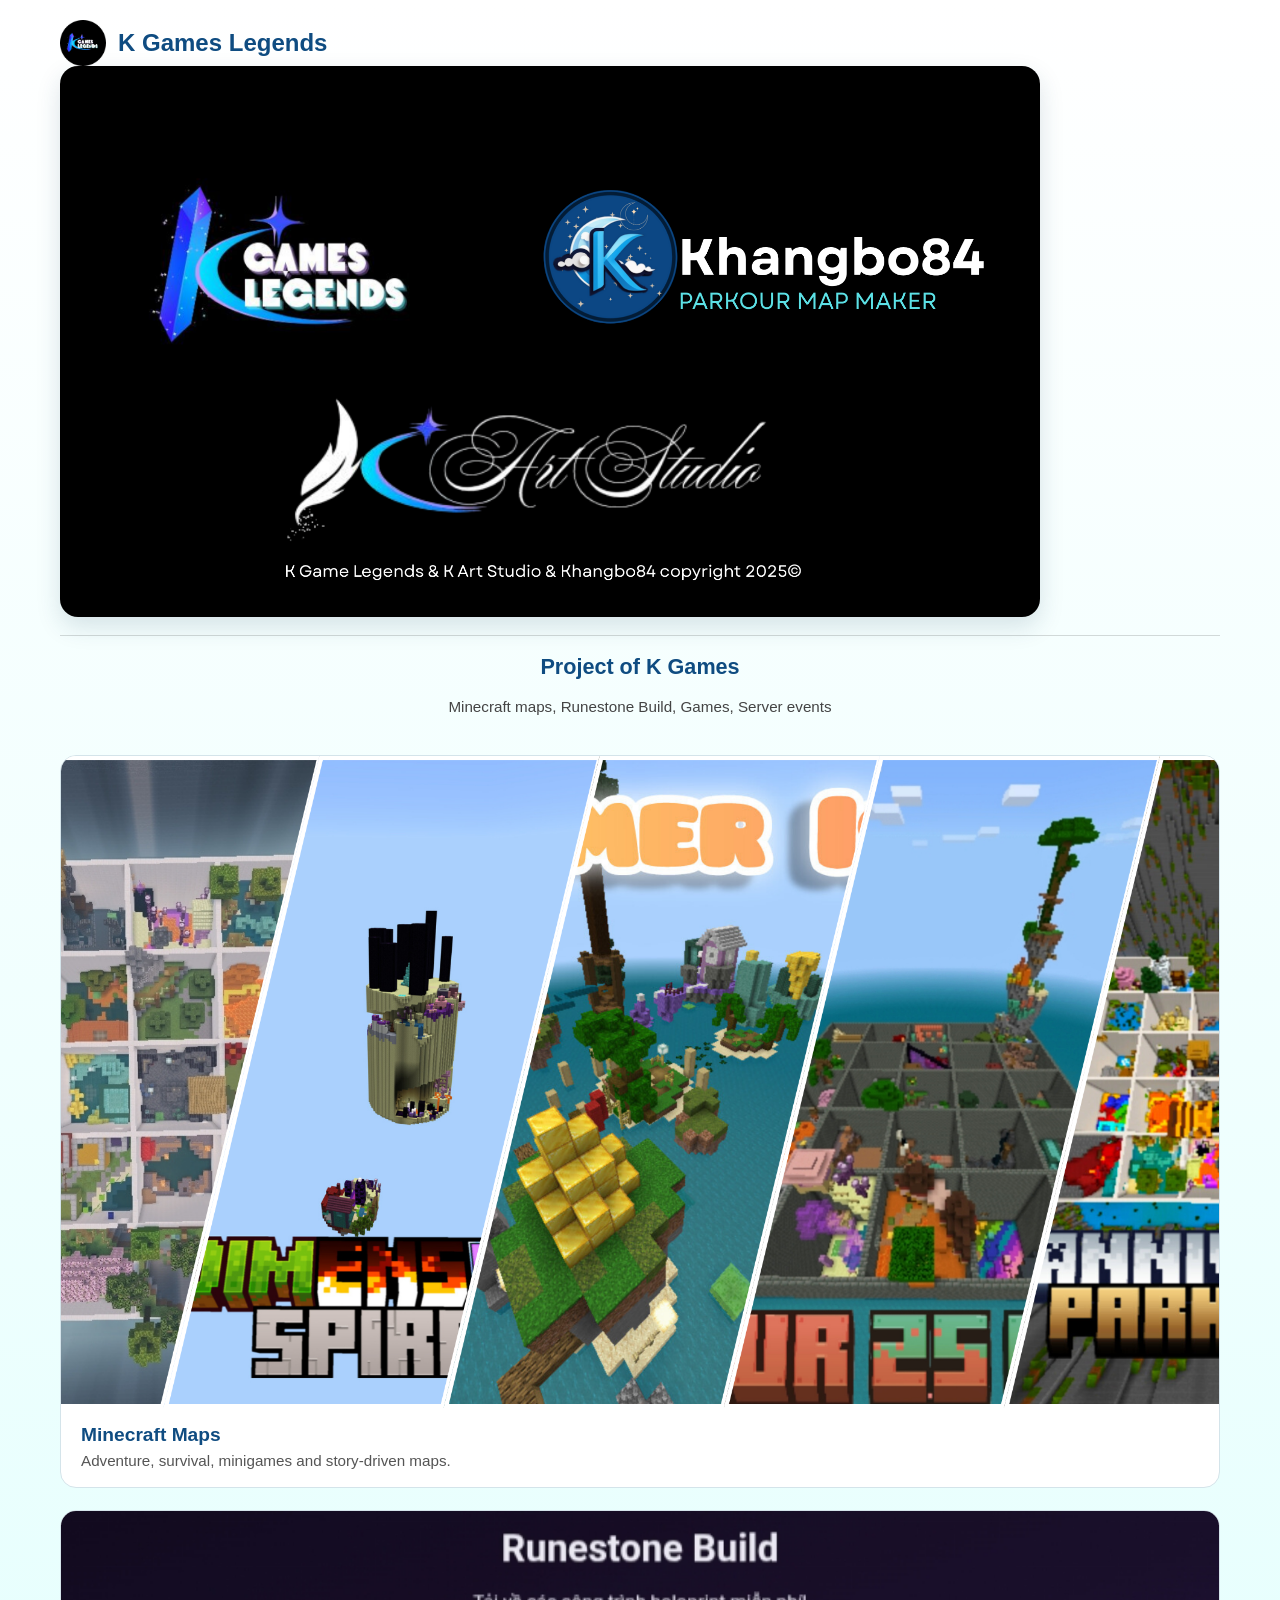
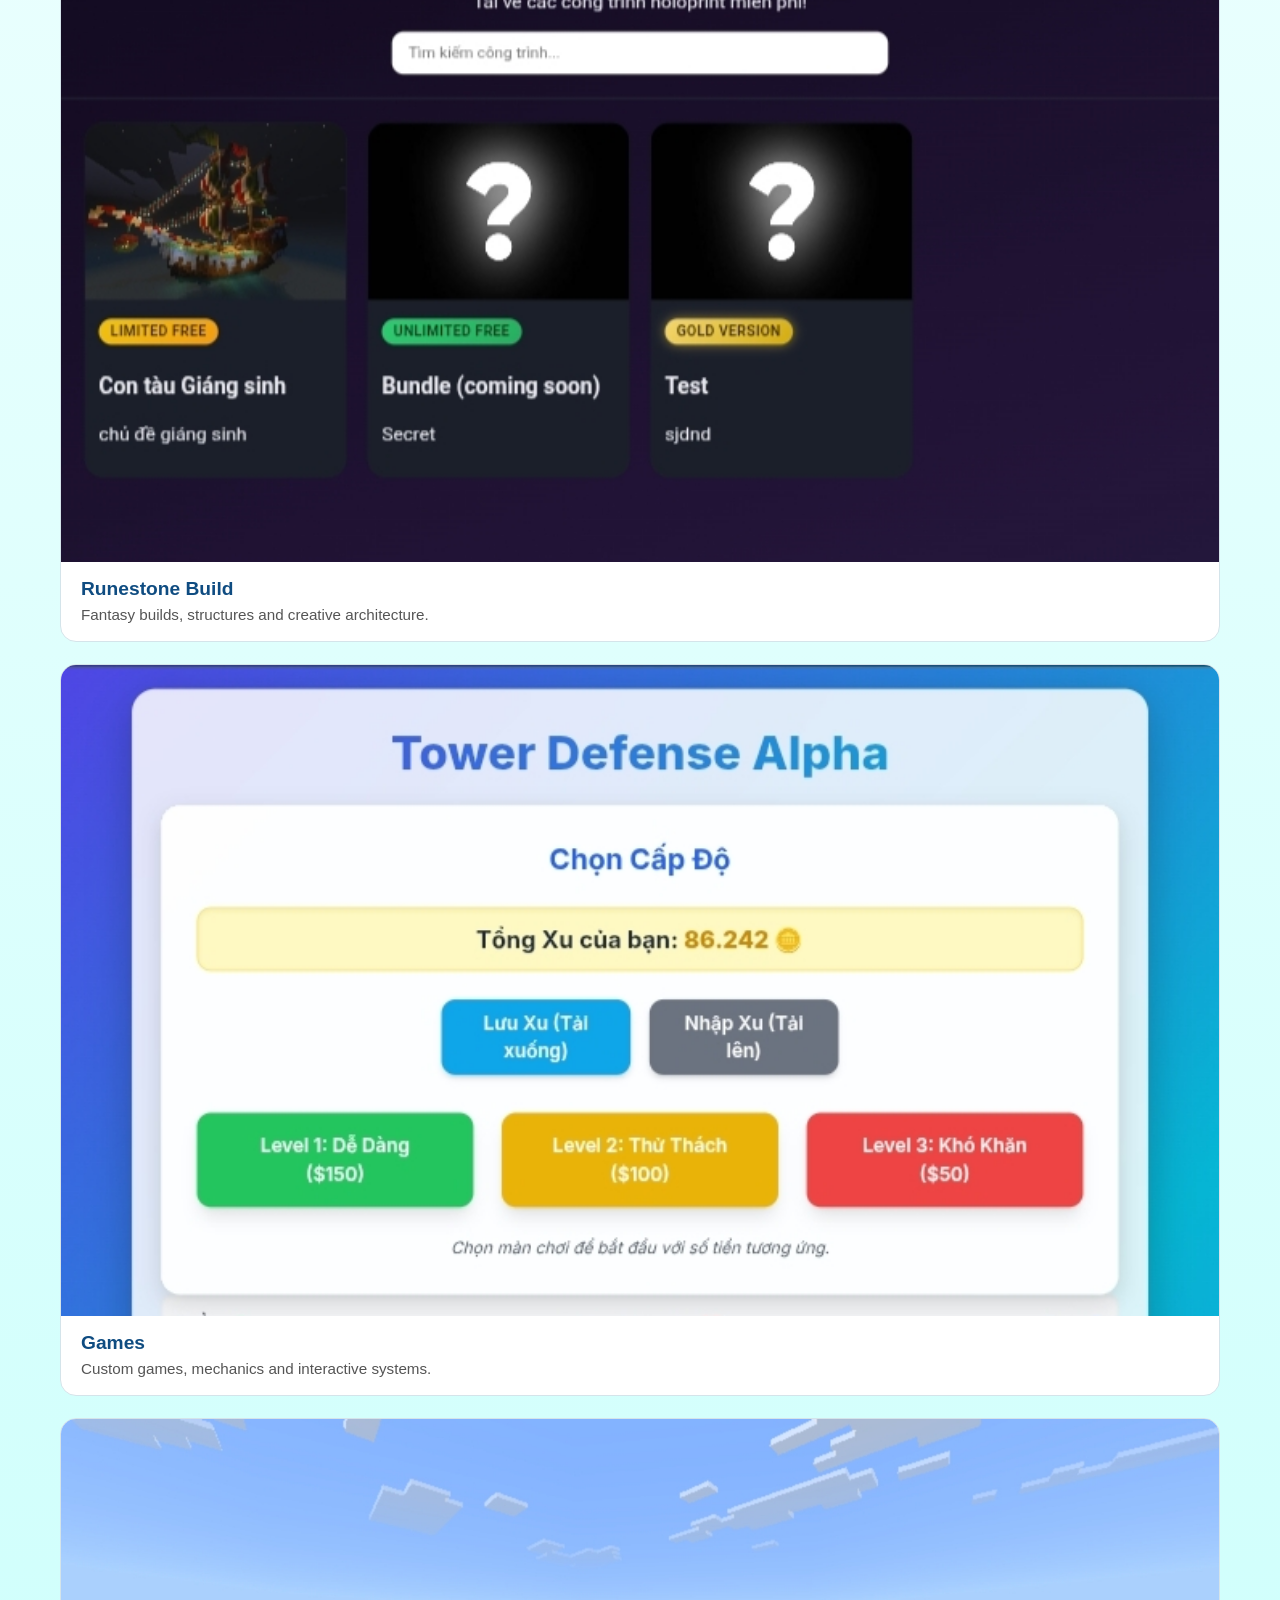
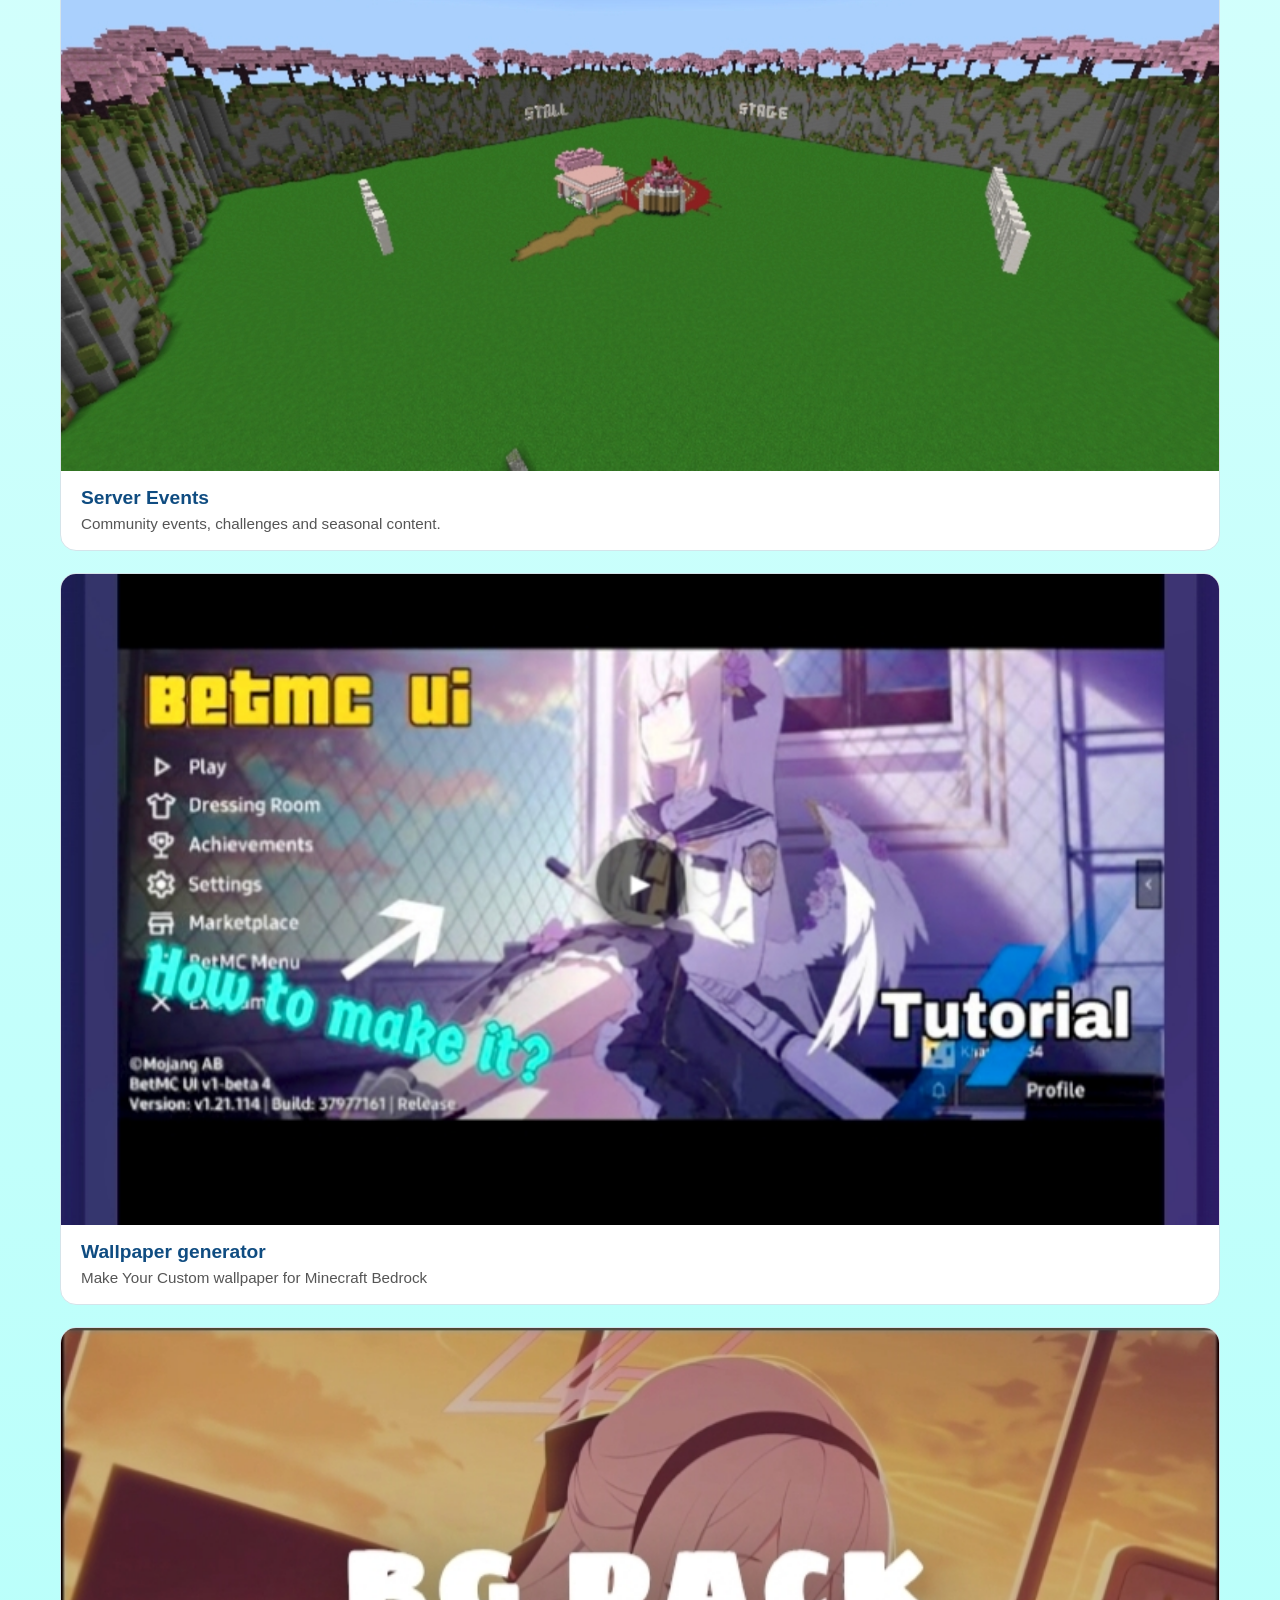
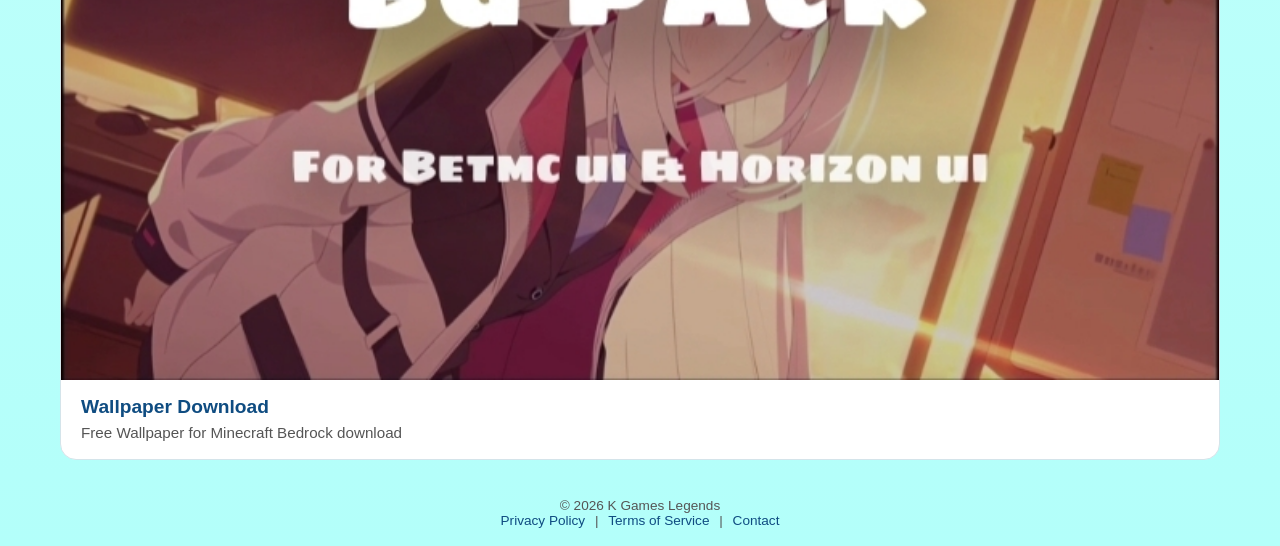
<file: index.html>
<!DOCTYPE html>
<html lang="vi">
<head>
    <meta charset="UTF-8" />
    <meta name="viewport" content="width=device-width, initial-scale=1.0"/>
    <title>K Games Legends</title>
    <link rel="stylesheet" href="css/menu.css">
    <meta property="og:title" content="K Games Legends">
<meta property="og:description" content="K Games Legends Website,Project,Maps,Addon,Build,...">
<meta property="og:image" content="https://khangbo84.github.io/main/banner.png">
<meta property="og:image:width" content="1920">
<meta property="og:image:height" content="1080">
<meta name="twitter:card" content="summary_large_image">
<meta property="og:type" content="website">
<meta property="og:url" content="https://khangbo84.github.io/main/">
</head>

<body>

    <!-- ===== HEADER ===== -->
    <header>
        <div class="header-top">
            <div class="logo-btn" onclick="refreshPage()">
                <img src="asset/logo.png" alt="Logo">
                <h1>K Games Legends</h1>
            </div>
        </div>

        <img src="banner.png" alt="K Games Legends banner" class="banner-main">

        <hr>

        <div class="project-title">
            <h2>Project of K Games</h2>
            <p>Minecraft maps, Runestone Build, Games, Server events</p>
        </div>
    </header>

    <!-- ===== MAIN ===== -->
    <main>
        <div class="card-list">

            <div class="card" onclick="goToPage('maps')">
                <div class="card-image">
                    <img src="banner/main/maps.png" alt="Minecraft Maps">
                </div>
                <div class="card-content">
                    <h3>Minecraft Maps</h3>
                    <p>Adventure, survival, minigames and story-driven maps.</p>
                </div>
            </div>

            <div class="card" onclick="goToPage('runestone')">
                <div class="card-image">
                    <img src="banner/main/runestone.jpg" alt="Runestone Build">
                </div>
                <div class="card-content">
                    <h3>Runestone Build</h3>
                    <p>Fantasy builds, structures and creative architecture.</p>
                </div>
            </div>

            <div class="card" onclick="goToPage('games')">
                <div class="card-image">
                    <img src="banner/main/games.jpg" alt="Games">
                </div>
                <div class="card-content">
                    <h3>Games</h3>
                    <p>Custom games, mechanics and interactive systems.</p>
                </div>
            </div>

            <div class="card" onclick="goToPage('events')">
                <div class="card-image">
                    <img src="banner/main/server.jpg" alt="Server Events">
                </div>
                <div class="card-content">
                    <h3>Server Events</h3>
                    <p>Community events, challenges and seasonal content.</p>
                </div>
            </div>
            <div class="card" onclick="goToPage('betmc')">
                <div class="card-image">
                    <img src="banner/main/betmc.jpg" alt="wallpaper generator">
                </div>
                <div class="card-content">
                    <h3>Wallpaper generator</h3>
                    <p>Make Your Custom wallpaper for Minecraft Bedrock</p>
                </div>
            </div>
                        <div class="card" onclick="goToPage('wallpaper')">
                <div class="card-image">
                    <img src="banner/main/bg_pack.png" alt="wallpaper download">
                </div>
                <div class="card-content">
                    <h3>Wallpaper Download</h3>
                    <p>Free Wallpaper for Minecraft Bedrock download</p>
                </div>
                        </div>
        </div>
    </main>

    <!-- ===== FOOTER ===== -->
    <footer>
        © 2026 K Games Legends  
        <br>
        <a href="#">Privacy Policy</a> |
        <a href="#">Terms of Service</a> |
        <a href="#">Contact</a>
    </footer>

    <script src="js/menu.js"></script>

</body>
</html>
</file>
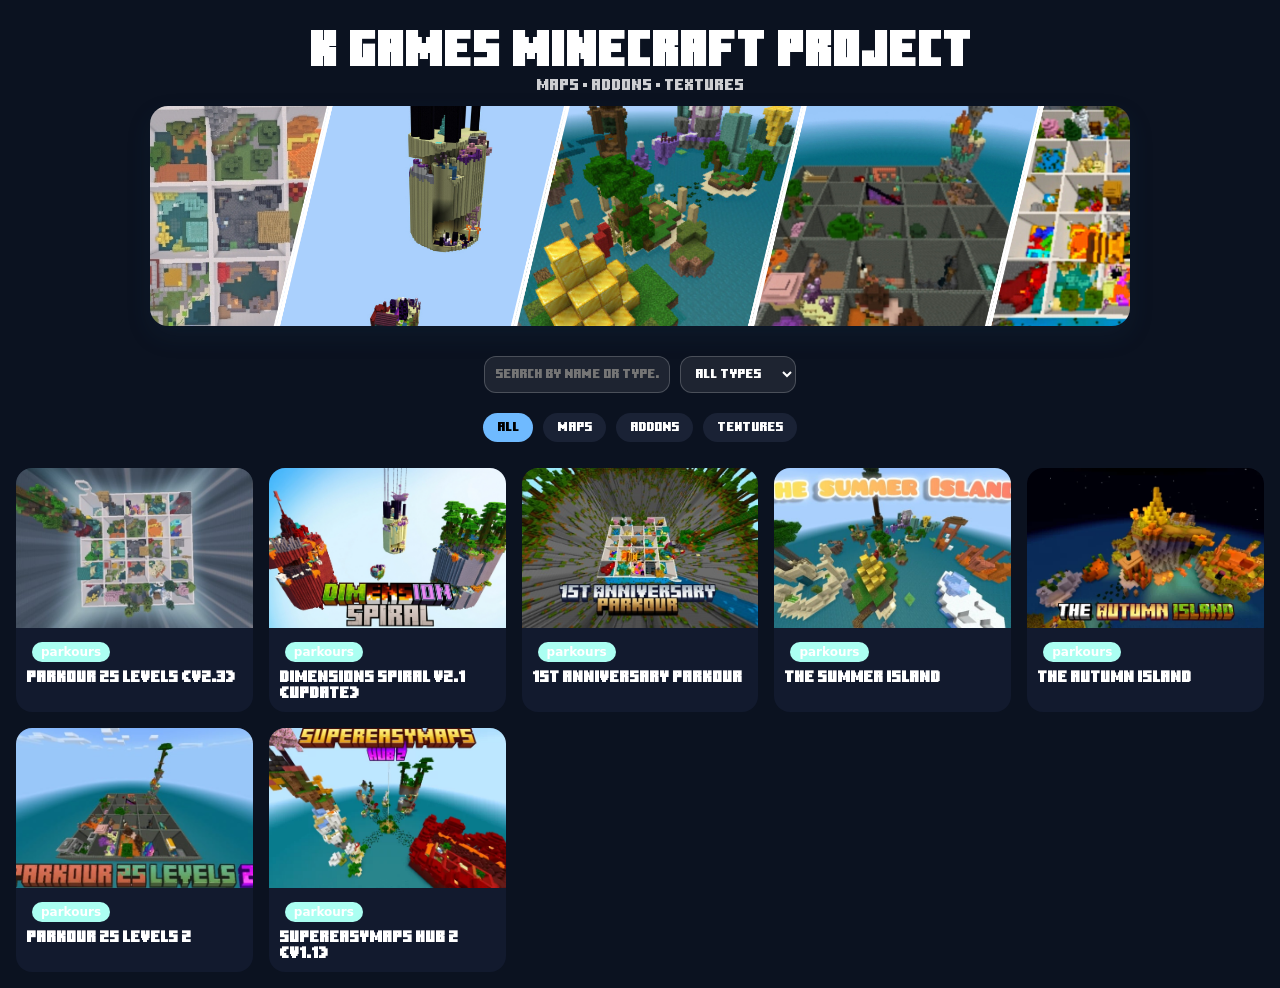
<file: html/map.html>
<!DOCTYPE html>
<html lang="en">
<head>
  <meta charset="UTF-8">
  <meta name="viewport" content="width=device-width, initial-scale=1.0">
  <title>K Games Minecraft Project</title>
  <link rel="stylesheet" href="../css/map.css">
</head>

<body>

<!-- ===== HEADER ===== -->
<header class="header">
  <div class="header-text">
    <h1>K Games Minecraft Project</h1>
    <p>Maps • Addons • Textures</p>
  </div>
  <img src="../banner/main/maps.png" alt="Minecraft Maps" class="header-banner">
</header>

<!-- ===== CONTROLS ===== -->
<div class="controls">

  <input id="search" placeholder="Search by name or type...">

  <select id="filter">
    <option value="all">All types</option>
    <option value="parkours">Parkours</option>
    <option value="adventure">Adventure</option>
    <option value="anime">Anime</option>
    <option value="weapon">Weapon</option>
  </select>

</div>

<!-- ===== CATEGORY ===== -->
<div class="category-filter">
  <button data-cat="all" class="active">All</button>
  <button data-cat="map">Maps</button>
  <button data-cat="addon">Addons</button>
  <button data-cat="texture">Textures</button>
</div>

<!-- ===== GRID ===== -->
<div id="grid" class="grid"></div>


<!-- ===== POPUP ===== -->
<div id="popup" class="popup hidden">
  <div class="popup-overlay"></div>

  <div class="popup-box">
    <button class="popup-close">✕</button>

    <img id="popup-cover" class="popup-cover">

    <div class="popup-content">
      <h2 id="popup-title"></h2>
      <p id="popup-desc"></p>

      <div id="popup-video-wrapper" class="popup-video-wrapper hidden"></div>

      <div id="popup-gallery" class="popup-gallery"></div>

      <p id="popup-version"></p>

      <!-- ===== CHANGELOG ===== -->
      <div class="changelog-section">
        <div class="changelog-header">
          <h3>Changelog</h3>

          <select id="popup-changelog-version" class="changelog-version">
            <option value="">Current version</option>
          </select>
        </div>

        <div id="popup-changelog" class="popup-changelog"></div>
      </div>

      <a id="popup-download" class="popup-download" target="_blank">
        Download
      </a>
    </div>
  </div>
</div>


<!-- ===== IMAGE VIEWER ===== -->
<div id="imgViewer" class="img-viewer hidden">
  <div class="img-overlay"></div>
  <img id="imgViewerSrc">
</div>

<script src="../js/map.js"></script>
</body>
</html>
</file>
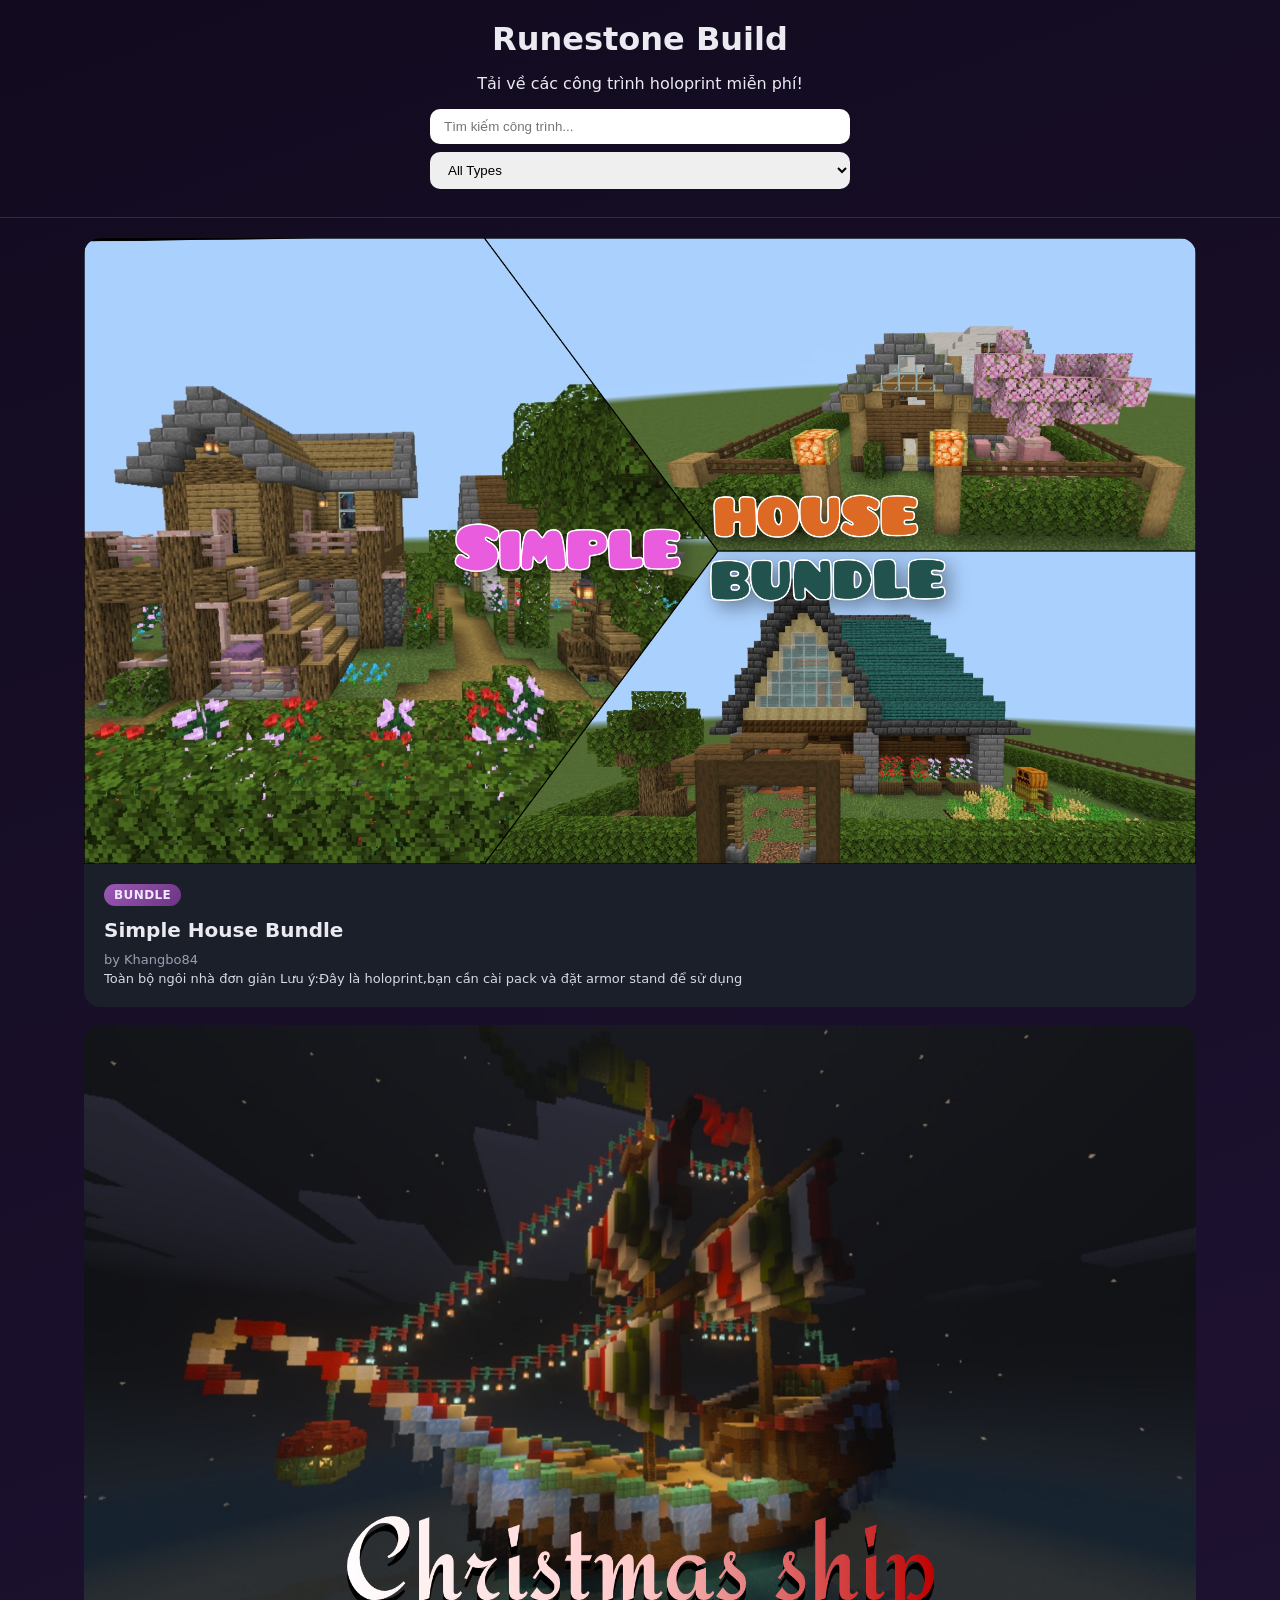
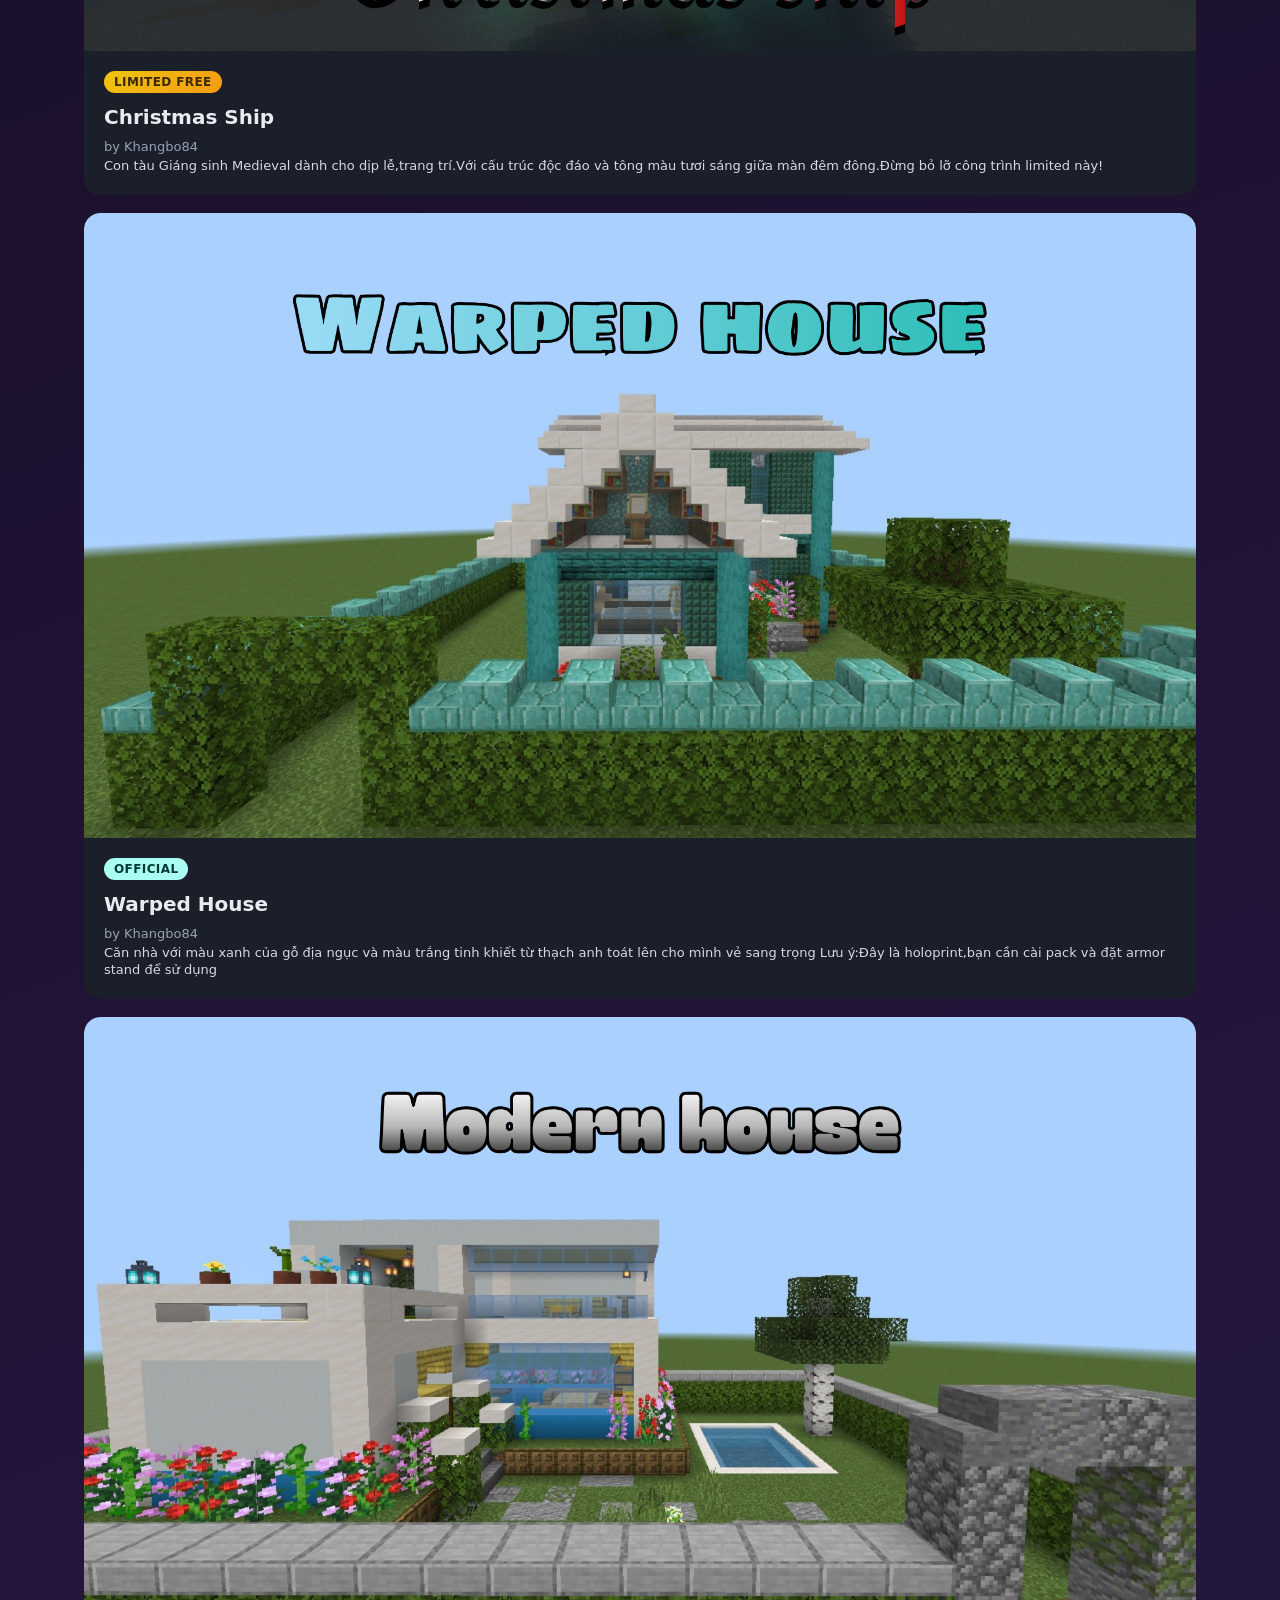
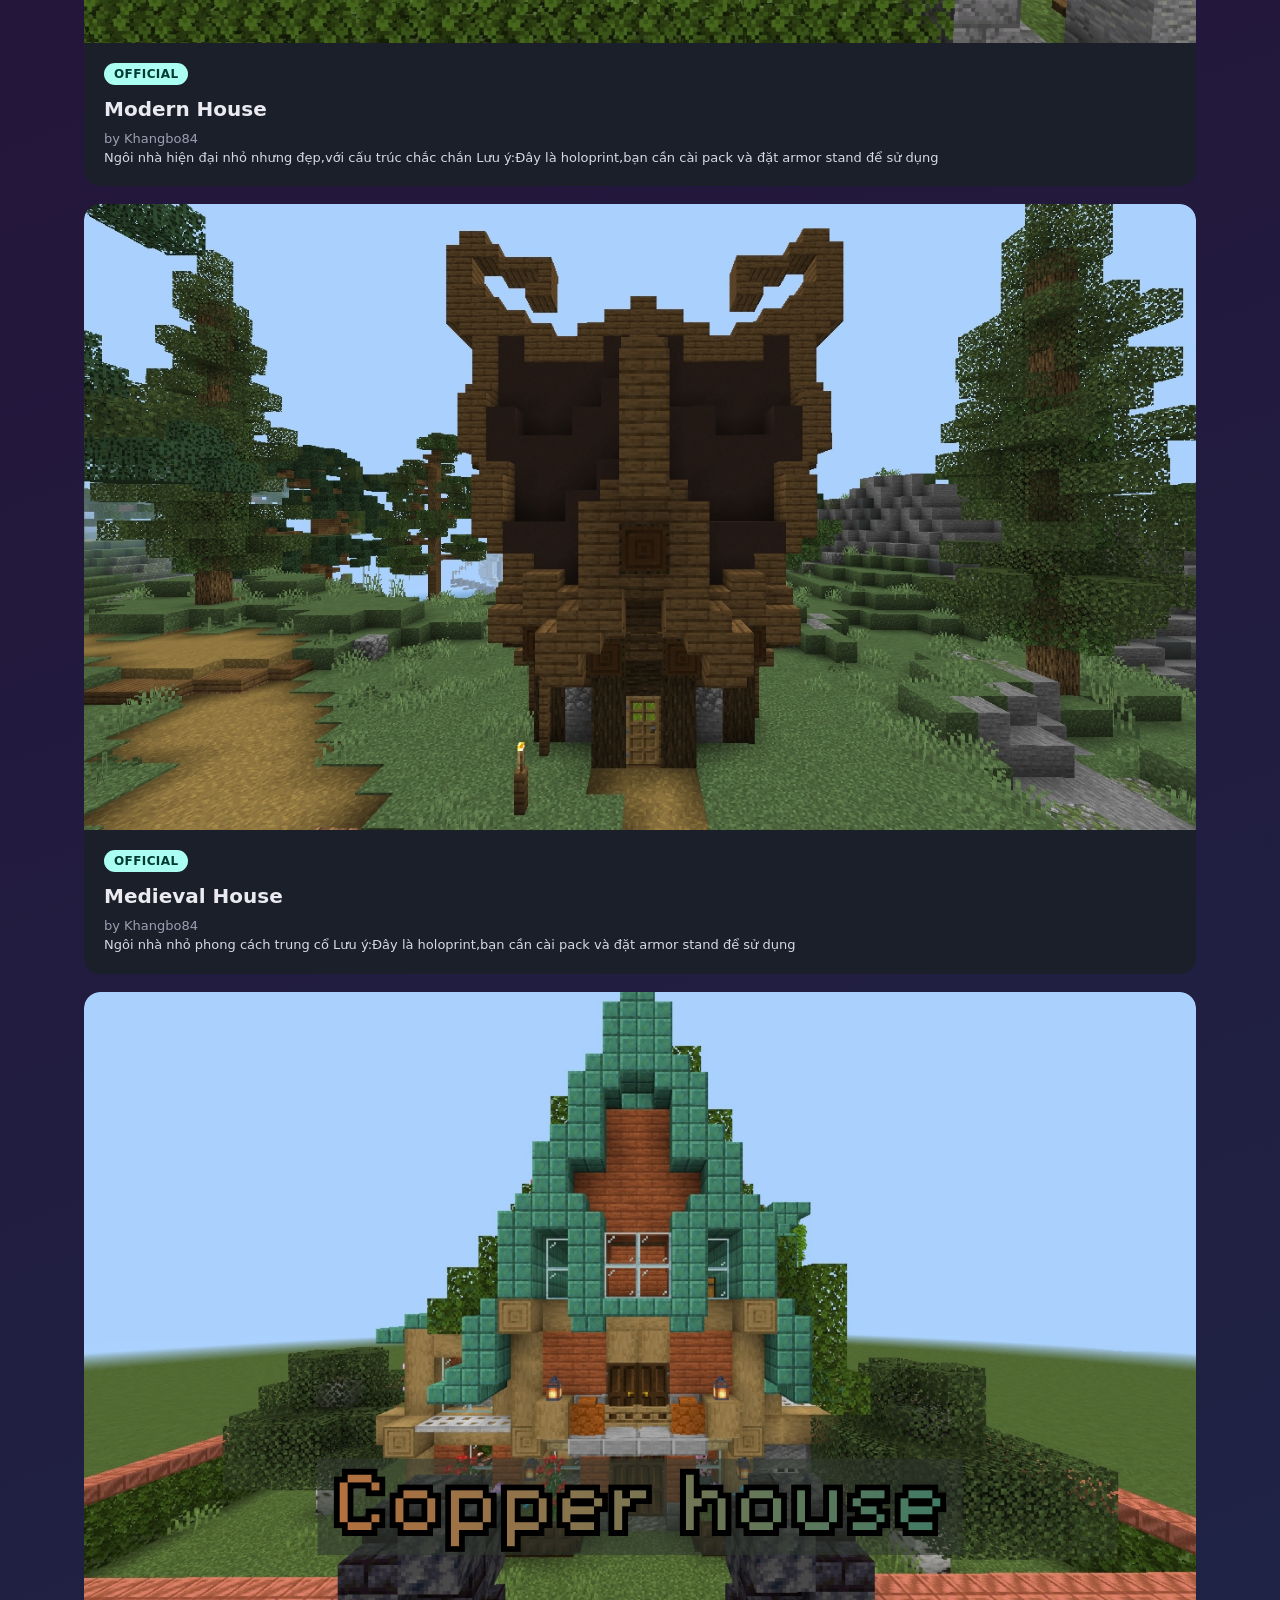
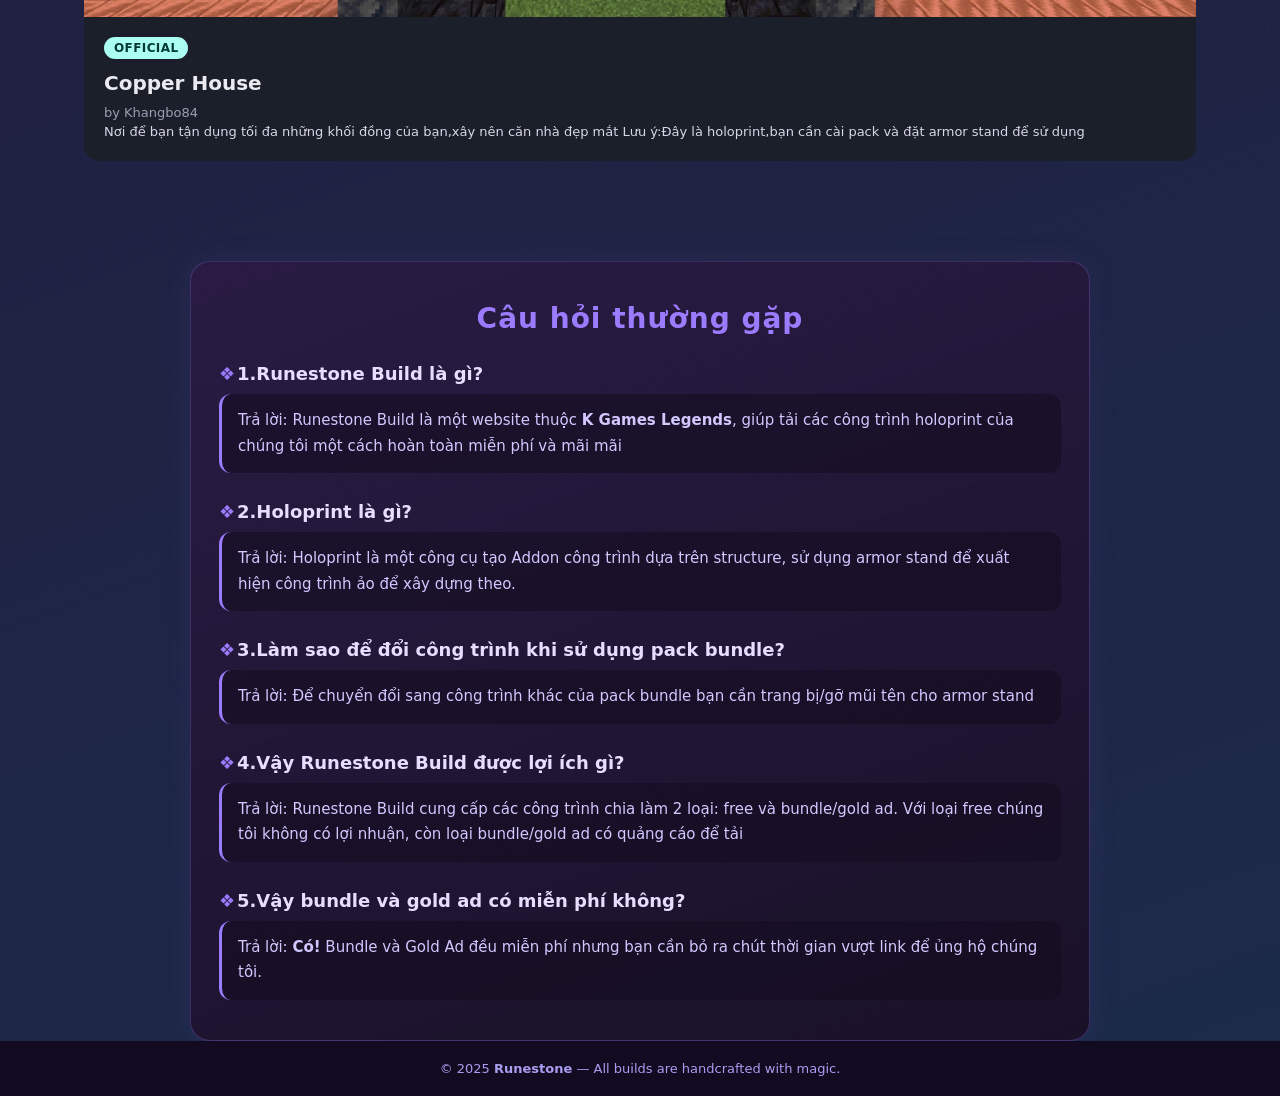
<file: html/runestones.html>
<!DOCTYPE html>
<html lang="vi">
<head>
  <meta charset="UTF-8" />
  <title>Runestone Build</title>
  <meta name="viewport" content="width=device-width, initial-scale=1.0" />
  <link rel="stylesheet" href="../css/runestones.css">
</head>
<body>
<header>
  <h1>Runestone Build</h1>
  <p>Tải về các công trình holoprint miễn phí!</p>
  <input id="search" placeholder="Tìm kiếm công trình...">
  <select id="typeFilter">
    <option value="all">All Types</option>
    <option value="official">Official</option>
    <option value="free">Free</option>
    <option value="bundle">Bundle</option>
    <option value="gold_ad">Gold / Ads</option>
  </select>
</header>

<section class="grid" id="grid"></section>

<!-- Popup overlay -->
<div class="overlay" id="overlay" onclick="closePopup(event)">
  <div class="popup" id="popup" role="dialog" aria-modal="true" aria-labelledby="popupTitle">
    <div class="popup-container">
      <div class="popup-media">
        <!-- main image shown for single items or current item in bundle -->
        <img id="popupImage" alt="Popup image">
        <!-- bundle controls (Prev/Next + index) -->
        <div id="bundleControls" class="bundle-controls" aria-hidden="true"></div>
      </div>

      <div class="popup-content">
        <div class="popup-scroll">
          <h2 id="popupTitle"></h2>
          <p id="popupDesc"></p>

          <!-- thumbnails gallery; runestones.js will populate this -->
          <div id="popupGallery" class="gallery" aria-label="Gallery thumbnails"></div>
        </div>

        <!-- download button for item (or current bundle item) -->
        <a id="popupDownload" class="btn download" target="_blank" rel="noopener">Download</a>

        <!-- close control -->
        <button class="btn close" onclick="closePopup()">Đóng</button>
      </div>
    </div>
  </div>
</div>

<section class="faq-section">
  <h1>Câu hỏi thường gặp</h1>
  <h2>1.Runestone Build là gì?</h2>
  <p>Trả lời: Runestone Build là một website thuộc <strong>K Games Legends</strong>, giúp tải các công trình holoprint của chúng tôi một cách hoàn toàn miễn phí và mãi mãi</p>
  <h2>2.Holoprint là gì?</h2>
  <p>Trả lời: Holoprint là một công cụ tạo Addon công trình dựa trên structure, sử dụng armor stand để xuất hiện công trình ảo để xây dựng theo.</p>
  <h2>3.Làm sao để đổi công trình khi sử dụng pack bundle?</h2>
  <p>Trả lời: Để chuyển đổi sang công trình khác của pack bundle bạn cần trang bị/gỡ mũi tên cho armor stand</p>
  <h2>4.Vậy Runestone Build được lợi ích gì?</h2>
  <p>Trả lời: Runestone Build cung cấp các công trình chia làm 2 loại: free và bundle/gold ad. Với loại free chúng tôi không có lợi nhuận, còn loại bundle/gold ad có quảng cáo để tải</p>
  <h2>5.Vậy bundle và gold ad có miễn phí không?</h2>
  <p>Trả lời: <strong>Có!</strong> Bundle và Gold Ad đều miễn phí nhưng bạn cần bỏ ra chút thời gian vượt link để ủng hộ chúng tôi.</p>
</section>

<footer class="site-footer minimal">
  © 2025 <strong>Runestone</strong> — All builds are handcrafted with magic.
</footer>

<script src="../js/runestones.js"></script>
</body>
</html>
</file>
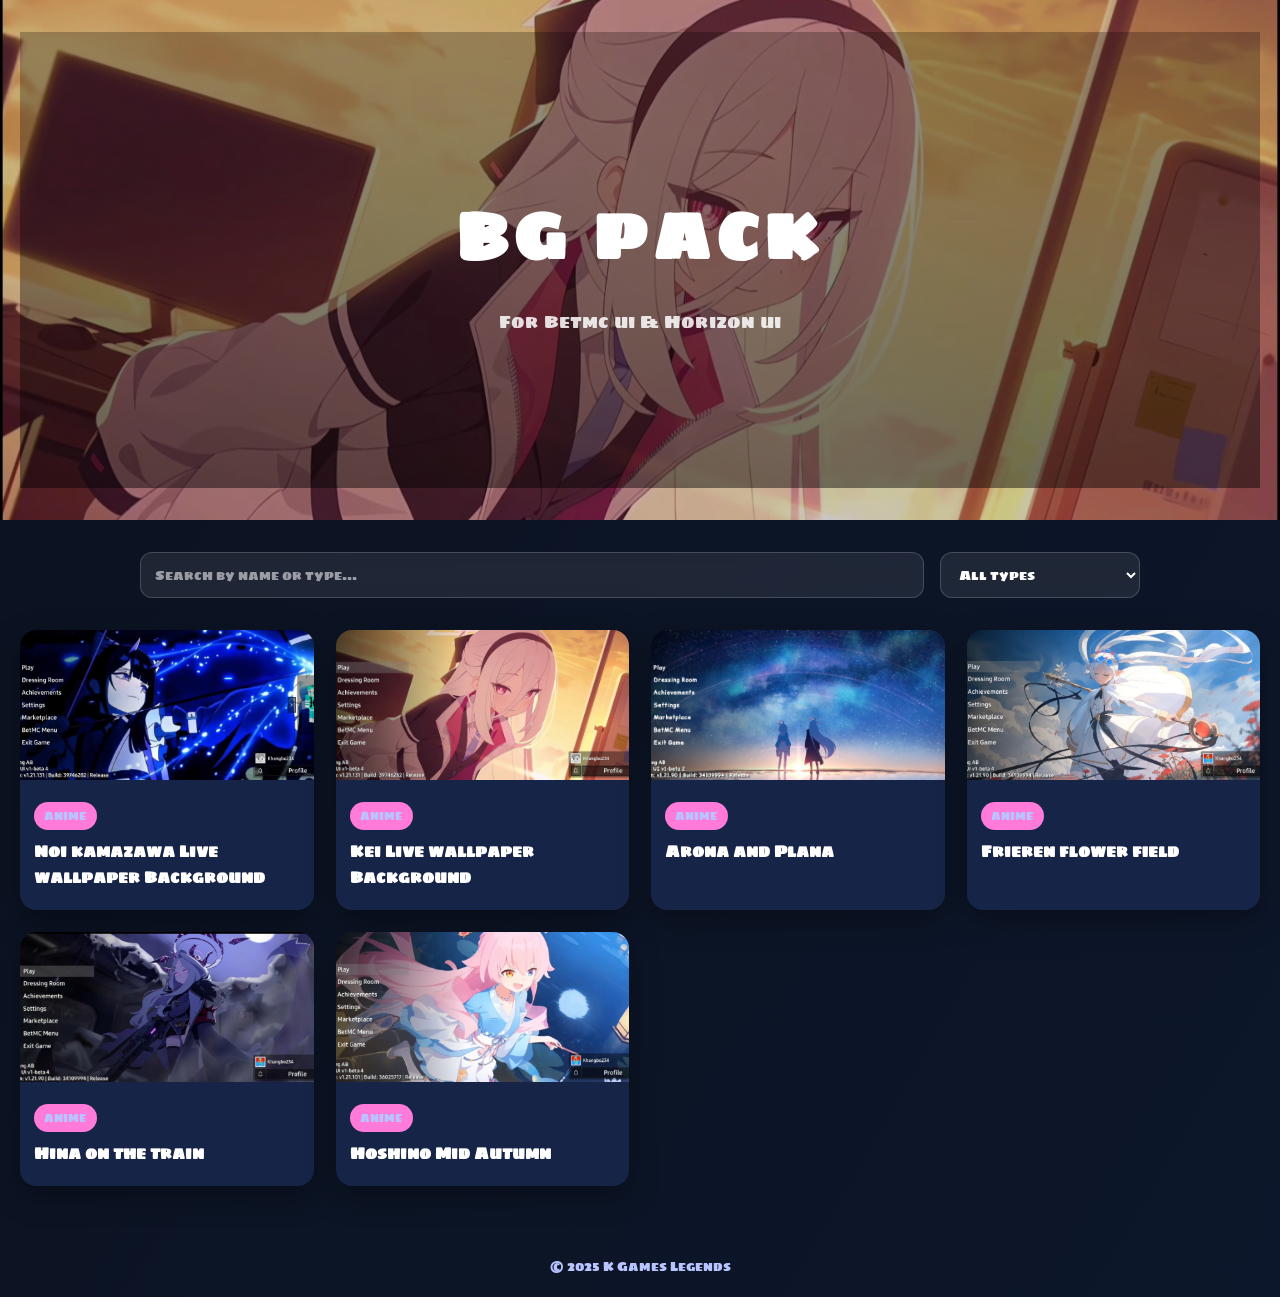
<file: html/wallpaper.html>
<!DOCTYPE html>
<html lang="vi">
<head>
<meta charset="UTF-8">
<meta name="viewport" content="width=device-width, initial-scale=1.0">
<title>UI Background Packs</title>
<link rel="preconnect" href="https://fonts.googleapis.com">
<link rel="preconnect" href="https://fonts.gstatic.com" crossorigin>
<link href="https://fonts.googleapis.com/css2?family=Sigmar+One&display=swap" rel="stylesheet">
<link rel="stylesheet" href="../css/wallpaper.css">
</head>

<body>

<header class="head">
  <img src="../banner/bg/header.png" alt="Header background" class="head-bg">

  <div class="head-overlay">
    <h1>BG PACK</h1>
    <p>For Betmc ui & Horizon ui</p>
  </div>
</header>

<div class="controls">
  <div class="filter-bar horizontal">
    <input id="search" placeholder="Search by name or type..." />
    <select id="typeFilter">
      <option value="all">All types</option>
      <option value="anime">Anime</option>
      <option value="game">Game</option>
      <option value="chill">Chill</option>
    </select>
  </div>
</div>

<div class="grid" id="grid"></div>

<footer>
  © 2025 K Games Legends
</footer>

<script src="../js/wallpaper.js">
</script>

</body>
</html>
</file>
<file: css/menu.css>
/* ===== RESET ===== */
        * {
            margin: 0;
            padding: 0;
            box-sizing: border-box;
            font-family: "Segoe UI", Tahoma, sans-serif;
        }

        body {
            min-height: 100vh;
            background: linear-gradient(180deg, #ffffff, #b3fffa);
            display: flex;
            flex-direction: column;
            align-items: center;
        }

        /* ===== HEADER ===== */
        header {
            width: 100%;
            max-width: 1200px;
            padding: 20px;
        }

        .header-top {
            display: flex;
            align-items: center;
            justify-content: flex-start;
        }

        .logo-btn {
            display: flex;
            align-items: center;
            gap: 12px;
            cursor: pointer;
            user-select: none;
        }

        .logo-btn img {
            width: 46px;
            height: 46px;
            object-fit: contain;
        }

        .logo-btn h1 {
            font-size: 1.5rem;
            color: #0f4c81;
            font-weight: 700;
        }

        hr {
            margin: 18px 0;
            border: none;
            border-top: 1px solid rgba(0, 0, 0, 0.15);
        }

        .project-title {
            text-align: center;
            display: flex;
            flex-direction: column;
            align-items: center;
            gap: 12px;
        }

        .banner-main {
            display: block;
            width: min(100%, 980px);
            height: auto;
            border-radius: 18px;
            box-shadow: 0 10px 24px rgba(30, 70, 95, 0.15);
            object-fit: cover;
        }

        .project-title h2 {
            font-size: 1.35rem;
            color: #0f4c81;
            margin-bottom: 6px;
        }

        .project-title p {
            font-size: 0.95rem;
            color: #444;
        }

        /* ===== MAIN / CARD ===== */
        main {
            width: 100%;
            max-width: 1200px;
            padding: 20px;
            flex: 1;
        }

        .card-list {
            display: flex;
            flex-direction: column;
            gap: 22px;
        }

        .card {
            background: #ffffff;
            border: 1px solid #d4e4ea;
            border-radius: 16px;
            overflow: hidden;
            cursor: pointer;
            transition: transform 0.2s ease, box-shadow 0.2s ease;
        }

        .card:hover {
            transform: translateY(-4px);
            box-shadow: 0 12px 28px rgba(0, 0, 0, 0.1);
        }

        /* ===== IMAGE 16:9 ===== */
        .card-image {
            width: 100%;
            aspect-ratio: 16 / 9;
            background-color: #eafaf9;
            overflow: hidden;
        }

        .card-image img {
            width: 100%;
            height: 100%;
            object-fit: cover;
            display: block;
        }

        .card-content {
            padding: 16px 20px 18px;
        }

        .card-content h3 {
            font-size: 1.2rem;
            color: #0f4c81;
            margin-bottom: 6px;
        }

        .card-content p {
            font-size: 0.95rem;
            color: #555;
        }

        /* ===== FOOTER ===== */
        footer {
            width: 100%;
            padding: 18px 10px;
            text-align: center;
            font-size: 0.85rem;
            color: #555;
        }

        footer a {
            color: #0f4c81;
            text-decoration: none;
            margin: 0 6px;
        }

        footer a:hover {
            text-decoration: underline;
        }

        /* ===== MOBILE ===== */
        @media (max-width: 600px) {
            .logo-btn h1 {
                font-size: 1.25rem;
            }

            .project-title h2 {
                font-size: 1.2rem;
            }

            .banner-main {
                border-radius: 12px;
            }
        }
</file>
<file: css/map.css>
body {
  margin: 0;
  font-family: system-ui;
  background: #0b1220;
  color: white;
  text-decoration: none;
  color: inherit;
  display: block;
}

@font-face {
  font-family: 'MinecraftTen';
  src: url('../MinecraftTen-VGORe.woff') format('woff');
  font-weight: normal;
  font-style: normal;
}

/* ===== HEADER ===== */
.header {
  text-align: center;
  padding: 30px 20px 20px;
  color: white;
  font-family: "MinecraftTen";
  display: flex;
  flex-direction: column;
  align-items: center;
  gap: 12px;
}

.header-banner {
  display: block;
  width: min(100%, 980px);
  max-height: 220px;
  object-fit: cover;
  border-radius: 18px;
  box-shadow: 0 10px 24px rgba(30, 70, 95, 0.15);
}

.header h1 {
  margin: 0;
  font-size: clamp(2rem, 4vw, 3rem);
  letter-spacing: 1px;
  font-family: "MinecraftTen";
}

.header p {
  margin: 0;
  opacity: 0.8;
  font-family: "MinecraftTen";
}

/* ===== CONTROLS ===== */
.controls {
  display: flex;
  gap: 10px;
  justify-content: center;
  padding: 10px;
  flex-wrap: wrap;
}

.controls input,
.controls select {
  background: rgba(255,255,255,0.08);
  color: #fff;
  border: 1px solid rgba(255,255,255,0.2);
  padding: 10px;
  border-radius: 12px;
  font-family: "MinecraftTen";
}

/* ===== CATEGORY ===== */
.category-filter {
  display: flex;
  justify-content: center;
  gap: 10px;
  margin: 10px;
  flex-wrap: wrap;
}

.category-filter button {
  padding: 8px 14px;
  border-radius: 999px;
  border: none;
  background: #1a2235;
  color: white;
  cursor: pointer;
  font-family: "MinecraftTen";
}

.category-filter .active {
  background: #6fbaff;
  color: black;
}

/* ===== GRID ===== */
.grid {
  display: grid;
  grid-template-columns: repeat(auto-fill, minmax(220px, 1fr));
  gap: 16px;
  padding: 16px;
}

.card {
  background: #121a2e;
  border-radius: 16px;
  overflow: hidden;
  cursor: pointer;
  color: white;
  font-family: "MinecraftTen";
  transition: transform 0.2s ease, box-shadow 0.2s ease;
}

.card:hover {
  transform: translateY(-2px);
  box-shadow: 0 10px 24px rgba(0, 0, 0, 0.25);
}

.card img {
  width: 100%;
  height: 160px;
  object-fit: cover;
}

.card-body {
  padding: 10px;
}

.card h3 {
  margin: 0;
  font-size: 1rem;
  font-family: "MinecraftTen";
}

.type {
  display: inline-block;
  font-family: system-ui;
  padding: 3px 9px;
  border-radius: 999px;
  font-weight: 600;
  margin-left: 6px;
  font-size: 12px;
  opacity: 1;
  margin-bottom: 8px;
}

.parkours {
  background: #abfff2;
  color: #ffffff;
}

.adventure {
  background: #4b8e61;
  color: #ffffff;
}

.minigames {
  background: #dc0000;
  color: #000000;
}

/* ===== POPUP ===== */
.popup.hidden { display: none; }

.popup {
  position: fixed;
  inset: 0;
  z-index: 100;
}

.popup-overlay {
  position: absolute;
  inset: 0;
  background: rgba(0,0,0,0.7);
}

.popup-box {
  position: relative;
  max-width: 800px;
  width: 90%;
  max-height: 90vh;
  margin: 5vh auto;
  background: #111827;
  border-radius: 16px;
  overflow-y: auto;
  -webkit-overflow-scrolling: touch;
}

.popup-close {
  position: absolute;
  top: 12px;
  right: 12px;
  width: 36px;
  height: 36px;
  border-radius: 50%;
  border: none;
  background: rgba(255,255,255,0.1);
  backdrop-filter: blur(6px);
  color: #fff;
  font-size: 18px;
  font-weight: bold;
  display: flex;
  align-items: center;
  justify-content: center;
  cursor: pointer;
  transition: all 0.2s ease;
}

.popup-close:hover {
  background: rgba(255,255,255,0.25);
  transform: scale(1.1);
}

.popup-cover {
  width: 100%;
  aspect-ratio: 16/9;
  object-fit: cover;
}

.popup-content {
  padding: 16px;
  color: white;
}

.popup-video-wrapper {
  margin-bottom: 12px;
  border-radius: 12px;
  overflow: hidden;
  border: 1px solid rgba(255,255,255,0.12);
  background: rgba(255,255,255,0.04);
}

.popup-video-wrapper.hidden {
  display: none;
}

.popup-video-wrapper iframe {
  display: block;
  width: 100%;
  aspect-ratio: 16 / 9;
  border: 0;
  background: #000;
}

/* ===== GALLERY ===== */
.popup-gallery {
  display: flex;
  flex-direction: column;
  gap: 12px;
}

.popup-gallery img {
  width: 100%;
  border-radius: 12px;
}

/* ===== CHANGELOG ===== */
.changelog-section {
  margin-top: 20px;
}

.changelog-header {
  display: flex;
  align-items: center;
  justify-content: space-between;
  gap: 12px;
  margin-bottom: 10px;
}

.changelog-header h3 {
  margin: 0;
  font-family: "MinecraftTen";
}

.changelog-version {
  background: #1a2235;
  color: #fff;
  border: 1px solid rgba(255,255,255,0.2);
  padding: 8px 10px;
  border-radius: 10px;
  outline: none;
  max-width: 50%;
}

.popup-changelog {
  height: 180px;
  overflow-y: auto;
  padding: 12px;
  box-sizing: border-box;
  background: rgba(255,255,255,0.05);
  border: 1px solid rgba(255,255,255,0.1);
  border-radius: 12px;
  white-space: pre-line;
  line-height: 1.6;
  color: rgba(255,255,255,0.85);
  -webkit-overflow-scrolling: touch;
}

.popup-changelog:empty {
  display: none;
}

@media (max-width: 600px) {
  .header-banner {
    border-radius: 12px;
    max-height: 150px;
  }

  .changelog-header {
    align-items: flex-start;
    flex-direction: column;
  }

  .changelog-version {
    max-width: 100%;
    width: 100%;
  }
}

/* ===== DOWNLOAD ===== */
.popup-download {
  display: block;
  text-align: center;
  margin-top: 16px;
  padding: 12px;
  background: #6fbaff;
  color: black;
  border-radius: 12px;
}

/* ===== IMAGE VIEWER ===== */
.img-viewer.hidden { display: none; }

.img-viewer {
  position: fixed;
  inset: 0;
  z-index: 200;
}

.img-overlay {
  position: absolute;
  inset: 0;
  background: rgba(0,0,0,0.9);
}

#imgViewerSrc {
  position: absolute;
  top: 50%;
  left: 50%;
  transform: translate(-50%,-50%);
  max-width: 95%;
  max-height: 95%;
}

body.no-scroll {
  overflow: hidden;
}

#popup-desc {
  white-space: pre-line;
}
</file>
<file: css/runestones.css>
:root {
  --bg:#0f1115;--card:#1b1f2a;--accent:#4caf50;--text:#eaeaf0;--muted:#9aa0b3;
}

*{box-sizing:border-box}

body{
  margin:0;
  font-family:system-ui,Segoe UI,Roboto;
  background: linear-gradient(160deg,#120b1f,#24153a,#1c2b4a);
  color:var(--text);
  display: flex;
  flex-direction: column;
}

body.no-scroll {
  overflow: hidden;
}

header{
  padding:20px;
  text-align:center;
  border-bottom:1px solid #2a2f3d
}

header h1{
  margin:0 0 10px
}

header input, header select{
  width:100%;
  max-width:420px;
  padding:10px 14px;
  border-radius:10px;
  border:none;
  outline:none;
  margin:8px auto;
  display:block;
}

/* Cấu trúc Card trên Desktop */
.card {
  background: var(--card);
  border-radius: 16px;
  overflow: hidden;
  cursor: pointer;
  transition: .2s;
  display: flex;
  flex-direction: column; /* Chuyển text xuống dưới ảnh để ảnh đạt tỉ lệ 16:9 lớn */
  gap: 0;
  width: 100%;           /* Chiếm trọn 100% độ rộng của .grid (tức là 90% màn hình) */
  text-decoration: none; /* Tránh lỗi đổi màu chữ nếu dùng thẻ <a> */
  color: inherit;
}

.card:hover {
  transform: translateY(-4px); /* Hiệu ứng nổi lên khi hover hợp với layout dọc hơn */
}

/* Thiết lập ảnh đạt tỉ lệ chuẩn 16:9 */
.card img {
  width: 100%;
  aspect-ratio: 16 / 9;  /* Ép ảnh luôn luôn hiển thị chuẩn tỉ lệ 16:9 theo chiều rộng */
  object-fit: cover;
  flex-shrink: 0;
  border-radius: 16px 16px 0 0; /* Bo tròn góc trên của ảnh khớp với card */
}

/* Phần nội dung bên dưới ảnh */
.card-body {
  padding: 20px;         /* Tăng padding cho tương xứng với card lớn */
  display: flex;
  flex-direction: column;
  justify-content: flex-start;
}

.card h3 {
  margin: 6px 0 8px;     /* Cân chỉnh khoảng cách tiêu đề */
  font-size: 20px;       /* Tăng font chữ tiêu đề cho dễ đọc trên card lớn */
}

/* Grid as vertical list (1 column) */
.grid{
  display:flex;
  flex-direction:column;
  gap:18px;
  padding:20px;
  width:90%;
  max-width:1400px;
  margin:auto
}

.badge{
  display:inline-block;
  padding:4px 10px;
  border-radius:999px;
  font-size:12px;
  font-weight:600;
  letter-spacing:.4px;
  width:fit-content;
  margin-bottom:6px;
}

.badge.unlimited_free {
  background: linear-gradient(135deg, #2ecc71, #27ae60);
  color: #0b2e17;
}

.badge.limited_free {
  background: linear-gradient(135deg, #f1c40f, #f39c12);
  color: #3b2a00;
}

.badge.bundle {
  background: linear-gradient(135deg, #9b59b6, #6c3483);
  color: #f2e6ff;
}

.badge.gold_ad {
  background: linear-gradient(135deg, #f5d76e, #d4ac0d);
  color: #3a2a00;
  box-shadow: 0 0 10px rgba(245, 215, 110, 0.5);
}

.badge.official {
  background: #abfff2;
  color: #003a33;
}

.author {
  font-size: 13px;
  color: var(--muted);
  margin: 2px 0 4px;
}

.desc {
  font-size: 13px;
  color: #d6d8e6;
  line-height: 1.3;
  margin:0;
}

/* Overlay and Popup */
.overlay{
  position:fixed;
  inset:0;
  background:rgba(0,0,0,.7);
  display:none;
  align-items:center;
  justify-content:center;
  padding:16px;
  z-index:1000;
}

.overlay.active{
  display:flex
}

.popup{
  background:var(--card);
  max-width:900px;
  width:100%;
  max-height:90vh;
  border-radius:18px;
  overflow:hidden;
  display:flex;
  flex-direction:column;
}

.popup-container {
  display:flex;
  gap:20px;
  height:100%;
  overflow:hidden;
}

.popup-media {
  flex-shrink:0;
  width:400px;
  position:relative;
  display:flex;
  align-items:center;
  justify-content:center;
}

.popup-media img{
  width:100%;
  height:100%;
  object-fit:cover;
}

.popup-content{
  flex:1;
  display:flex;
  flex-direction:column;
  overflow:hidden;
  padding:20px;
}

.popup-scroll {
  flex:1;
  overflow-y:auto;
  padding-right:8px;
  margin-bottom:12px;
}

.popup-scroll::-webkit-scrollbar {
  width:6px;
}

.popup-scroll::-webkit-scrollbar-track {
  background:rgba(255,255,255,0.05);
  border-radius:10px;
}

.popup-scroll::-webkit-scrollbar-thumb {
  background:rgba(255,255,255,0.2);
  border-radius:10px;
}

.popup-scroll::-webkit-scrollbar-thumb:hover {
  background:rgba(255,255,255,0.3);
}

.popup-content h2{
  margin:0 0 10px;
  font-size:22px;
}

.popup-content p{
  margin:0 0 16px;
  font-size:14px;
  line-height:1.6;
  color:#d0c8ff;
}

.gallery{
  display:flex;
  gap:10px;
  margin-bottom:16px;
  overflow-x:auto;
  padding-bottom:8px;
}

.gallery img.thumb{
  width:70px;
  height:70px;
  object-fit:cover;
  border-radius:8px;
  cursor:pointer;
  transition:.2s;
  flex-shrink:0;
}

.gallery img.thumb:hover{
  transform:scale(1.1);
  border:2px solid var(--accent);
}

.btn{
  padding:10px 16px;
  border-radius:10px;
  text-decoration:none;
  font-weight:600;
  display:inline-block;
  border:none;
  cursor:pointer;
  transition:.2s;
}

.btn.download{
  background:var(--accent);
  color:#000;
  margin-right:8px;
}

.btn.download:hover {
  opacity:0.9;
}

.btn.close{
  background:#2a2f3d;
  color:#fff;
}

.btn.close:hover {
  background:#3a4050;
}

.bundle-controls {
  position:absolute;
  bottom:12px;
  left:12px;
  right:12px;
  display:flex;
  gap:8px;
  align-items:center;
  background:rgba(0,0,0,0.6);
  padding:8px 12px;
  border-radius:8px;
}

.bundle-controls button {
  background:#4caf50;
  color:#000;
  border:none;
  padding:6px 12px;
  border-radius:6px;
  cursor:pointer;
  font-weight:600;
}

.bundle-controls button:disabled {
  background:#666;
  cursor:not-allowed;
  opacity:0.5;
}

.bundle-index {
  color:#fff;
  flex:1;
  text-align:center;
  font-weight:600;
}

.site-footer.minimal {
  padding: 20px;
  text-align: center;
  background: #120a20;
  color: #a99df0;
  font-size: 13px;
}

.faq-section {
  max-width: 900px;
  margin: 80px auto 0;
  padding: 40px 28px;
  background: linear-gradient(
    160deg,
    rgba(42, 27, 68, 0.9),
    rgba(26, 16, 38, 0.95)
  );
  border-radius: 20px;
  border: 1px solid rgba(155, 123, 255, 0.25);
  box-shadow: 0 0 30px rgba(155, 123, 255, 0.08);
}

.faq-section h1 {
  margin: 0 0 28px;
  font-size: 28px;
  text-align: center;
  color: #9b7bff;
  letter-spacing: 1px;
}

.faq-section h2 {
  margin: 28px 0 10px;
  font-size: 18px;
  color: #e6ddff;
  position: relative;
  padding-left: 18px;
}

.faq-section h2::before {
  content: "❖";
  position: absolute;
  left: 0;
  color: #9b7bff;
}

.faq-section p {
  margin: 0;
  padding: 14px 16px;
  background: rgba(20, 12, 32, 0.6);
  border-radius: 12px;
  font-size: 15px;
  line-height: 1.7;
  color: #d0c8ff;
  border-left: 3px solid #9b7bff;
}

/* Mobile Responsive */
@media (max-width: 768px) {
  .grid {
    max-width:100%;
    padding:12px;
  }

  .card {
    flex-direction:column;
  }

  .card img{
    width:100%;
    height:160px;
  }

  .popup-container {
    flex-direction:column;
    gap:0;
  }

  .popup-media {
    width:100%;
    height:250px;
  }

  .popup-content {
    padding:16px;
  }

  .faq-section {
    padding: 28px 18px;
  }

  .faq-section h1 {
    font-size: 22px;
  }

  .faq-section h2 {
    font-size: 16px;
  }
}

@media(max-width:480px){
  .popup-scroll {
    padding-right:4px;
  }

  .popup-content h2 {
    font-size:18px;
  }

  .btn {
    padding:8px 12px;
    font-size:14px;
  }
}
</file>
<file: css/wallpaper.css>
:root{
  --bg1:#0b1220;
  --bg2:#0f1b35;
  --card:#162447;
  --text:#ffffff;
  --muted:#b8c4ff;
  --radius:16px;
}

/* ===== Reset ===== */
*{box-sizing:border-box;margin:0;padding:0;font-family: "Sigmar One",sans-serif}
body{
  color:var(--text);
  background:linear-gradient(120deg,var(--bg1),var(--bg2));
  background-size:200% 200%;
  animation:bgMove 20s ease infinite;
  min-height:100vh;
}
@keyframes bgMove{
  0%{background-position:0% 50%}
  50%{background-position:100% 50%}
  100%{background-position:0% 50%}
}

/* ===== Header ===== */
header{
  padding:32px 20px;
  text-align:center;
}
header h1{font-size:28px}
header p{color:var(--muted);font-size:14px;margin-top:6px}

/* ===== Controls ===== */
.controls input,
.controls select {
  background: rgba(255,255,255,0.08);
  color: #ffffff;
  border: 1px solid rgba(255,255,255,0.18);
  padding: 10px 14px;
  border-radius: 12px;
  outline: none;
  backdrop-filter: blur(6px);
  transition: border .2s ease, background .2s ease;
}

.controls input::placeholder {
  color: rgba(255,255,255,0.55);
}

.controls input:focus,
.controls select:focus {
  border-color: #7aa2ff;
  background: rgba(255,255,255,0.12);
}

.filter-bar.horizontal {
  max-width: 1000px;
  margin: 32px auto;
  display: flex;
  gap: 16px;
}

.filter-bar.horizontal input {
  flex: 1;
}

.filter-bar.horizontal select {
  width: 200px;
}

@media (max-width: 768px) {
  .filter-bar.horizontal {
    flex-direction: column;
  }

  .filter-bar.horizontal select {
    width: 100%;
  }
}

/* ===== Grid ===== */
.grid{
  display:grid;
  grid-template-columns:repeat(auto-fill,minmax(240px,1fr));
  gap:22px;
  padding:0 20px 50px;
}

/* ===== Card ===== */
.card{
  position:relative;
  background:var(--card);
  border-radius:var(--radius);
  overflow:hidden;
  box-shadow:0 10px 30px rgba(0,0,0,.35);
  text-decoration: none; /* Bỏ gạch chân mặc định của thẻ a */
  color: inherit;        /* Giữ nguyên màu chữ cũ, không bị đổi thành màu xanh link */
  display: block;        /* Đảm bảo thẻ a co giãn chuẩn như thẻ div cũ */
}

/* Shine layer */
.card::after{
  content:"";
  position:absolute;
  inset:-150%;
  background:linear-gradient(
    120deg,
    transparent 40%,
    rgba(255,255,255,.18) 50%,
    transparent 60%
  );
  transform:translateX(-100%);
}

/* Active shine */
.card.shine::after{
  animation:shine 10s linear infinite;
}

@keyframes shine{
  from{transform:translateX(-100%)}
  to{transform:translateX(100%)}
}

.card img{
  width:100%;
  height:150px;
  object-fit:cover;
}

.card-body{
  padding:14px;
}
.card-body h3{
  font-size:16px;
  margin-bottom:6px;
}
.card-body span{
  font-size:12px;
  color:var(--muted);
}

/* ===== Types ===== */
.type{
  display:inline-block;
  padding:4px 10px;
  border-radius:999px;
  font-size:11px;
  margin-bottom:8px;
}
.anime{background:#ff7ad9}
.game{background:#7aa2ff}
.chill{background:#6fffd0}

/* ===== Footer ===== */
footer{
  text-align:center;
  padding:20px;
  font-size:13px;
  color:var(--muted);
}
.head {
  position: relative;
  width: 100%;
  height: min(70vh, 520px);
  overflow: hidden;
}

.head-bg {
  position: absolute;
  inset: 0;
  width: 100%;
  height: 100%;
  object-fit: cover;
  filter: brightness(0.8);
}

@media (max-width: 768px) {
  .head {
    aspect-ratio: 16 / 9;
    height: auto;
  }
}

/* Lớp phủ + chữ */
.head-overlay {
  position: relative;
  z-index: 1;
  height: 100%;
  display: flex;
  flex-direction: column;
  justify-content: center;
  align-items: center;
  text-align: center;
  padding: 0 20px;
  background:
    linear-gradient(
      to bottom,
      rgba(0,0,0,0.25),
      rgba(0,0,0,0.45)
    );
}

.head-overlay h1 {
  font-size: clamp(32px, 6vw, 64px);
  font-weight: 800;
  letter-spacing: 0.08em;
  color: #ffffff;
  margin-bottom: 12px;
  text-transform: uppercase;
}

.head-overlay p {
  font-size: clamp(14px, 2.5vw, 18px);
  color: rgba(255,255,255,0.85);
}
</file>
